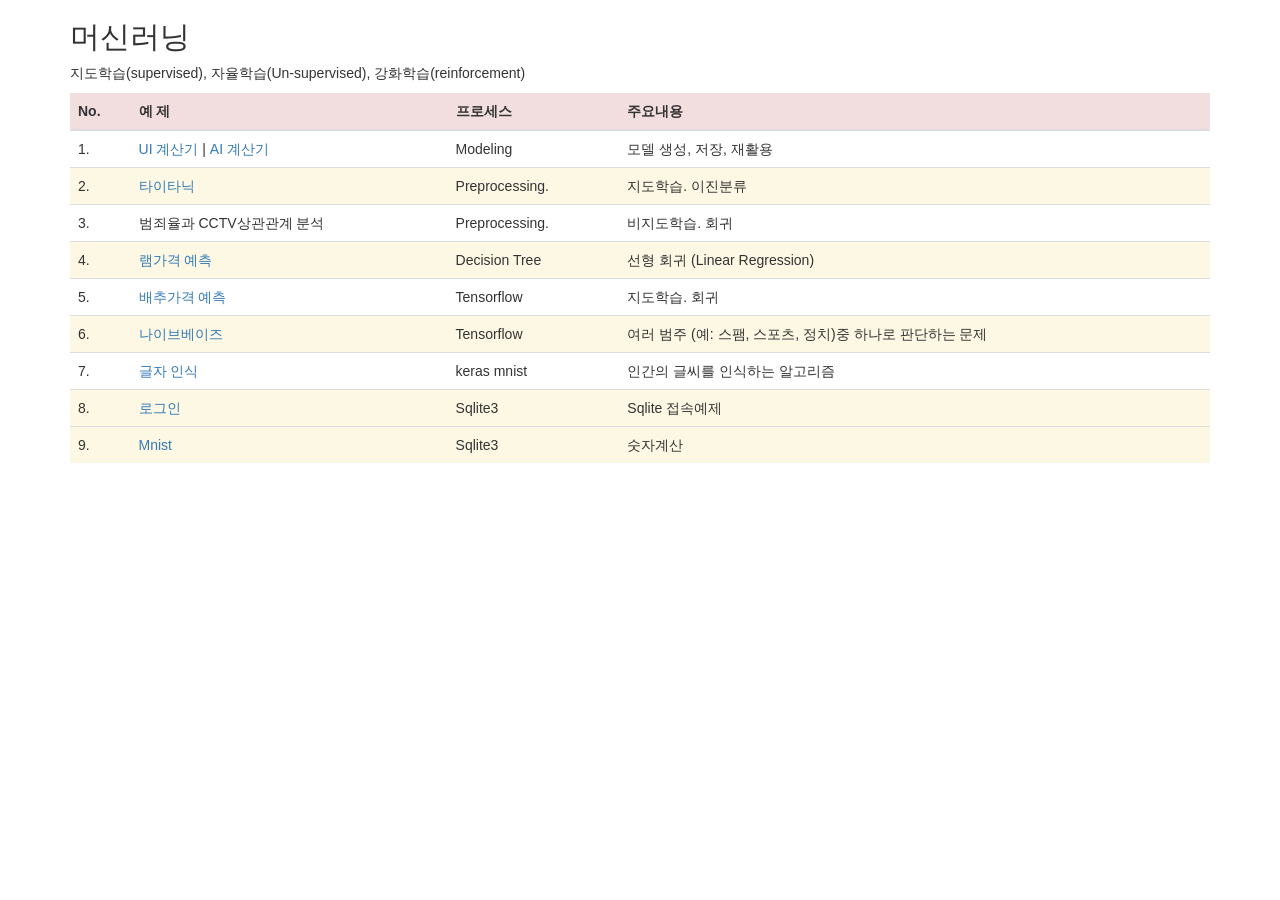
<file: templates/index.html>
<!DOCTYPE html><html lang="en">
<head>
<title>Bootstrap Example</title>
<meta charset="utf-8">
<meta name="viewport" content="width=device-width, initial-scale=1">
<link rel="stylesheet" href="https://maxcdn.bootstrapcdn.com/bootstrap/3.4.0/css/bootstrap.min.css">
<script src="https://ajax.googleapis.com/ajax/libs/jquery/3.4.0/jquery.min.js"></script>
<script src="https://maxcdn.bootstrapcdn.com/bootstrap/3.4.0/js/bootstrap.min.js"></script>
    <link rel="stylesheet" href ="C:\Users\ezen\PycharmProjects\tensor20190831\templates\ui_calc.css">
</head>
<body>
<div class="container">
	<h2>머신러닝</h2>
	<p>
		지도학습(supervised), 자율학습(Un-supervised), 강화학습(reinforcement)
	</p>
	<table class="table">
	<thead>
	<tr class="danger">
		<th>
			No.
		</th>
		<th>
			예 제
		</th>
		<th>
			프로세스
		</th>
		<th>
			주요내용
		</th>
	</tr>
	</thead>
	<tbody>
	<tr>
		<td>
			1.
		</td>
		<td>
			<a href="/move/ui_calc">UI 계산기</a> | <a href="/move/ai_calc">AI 계산기</a>
		</td>
		<td>
			Modeling
		</td>
		<td>
			모델 생성, 저장, 재활용
		</td>
	</tr>
	<tr class="warning">
		<td>
			2.
		</td>
		<td>
			<a href="/move/titanic">타이타닉 </a>
		</td>
		<td>
			Preprocessing.
		</td>
		<td>
			지도학습. 이진분류
		</td>
	</tr>
	<tr>
		<td>
			3.
		</td>
		<td>
			<a href=""></a>범죄율과 CCTV상관관계 분석
		</td>
		<td>
			Preprocessing.
		</td>
		<td>
			비지도학습. 회귀
		</td>
	</tr>
	<tr class="warning">
		<td>
			4.
		</td>
		<td>
			<a href="">램가격 예측 </a>
		</td>
		<td>
			Decision Tree
		</td>
		<td>
			선형 회귀 (Linear Regression)
		</td>
	</tr>
	<tr>
		<td>
			5.
		</td>
		<td>
			<a href="/move/cabbage">배추가격 예측</a>
		</td>
		<td>
			Tensorflow
		</td>
		<td>
			지도학습. 회귀
		</td>
	</tr>
	<tr class="warning">
		<td>
			6.
		</td>
		<td>
			<a href="">나이브베이즈 </a>
		</td>
		<td>
			Tensorflow
		</td>
		<td>
			여러 범주 (예: 스팸, 스포츠, 정치)중 하나로 판단하는 문제
		</td>
	</tr>
	<tr>
		<td>
			7.
		</td>
		<td>
			<a href="">글자 인식</a>
		</td>
		<td>
			keras mnist
		</td>
		<td>
			인간의 글씨를 인식하는 알고리즘
		</td>
	</tr>
	<tr class="warning">
		<td>8.</td>
		<td><a href="/move/login"> 로그인 </a></td>
		<td>Sqlite3</td>
		<td>Sqlite 접속예제</td>
	</tr>
	<tr class="warning">
		<td>9.</td>
		<td><a href="/move/login"> Mnist </a></td>
		<td>Sqlite3</td>
		<td>숫자계산</td>
	</tr>
	</tbody>
	</table>
</div>
</body>
</html>
</file>
